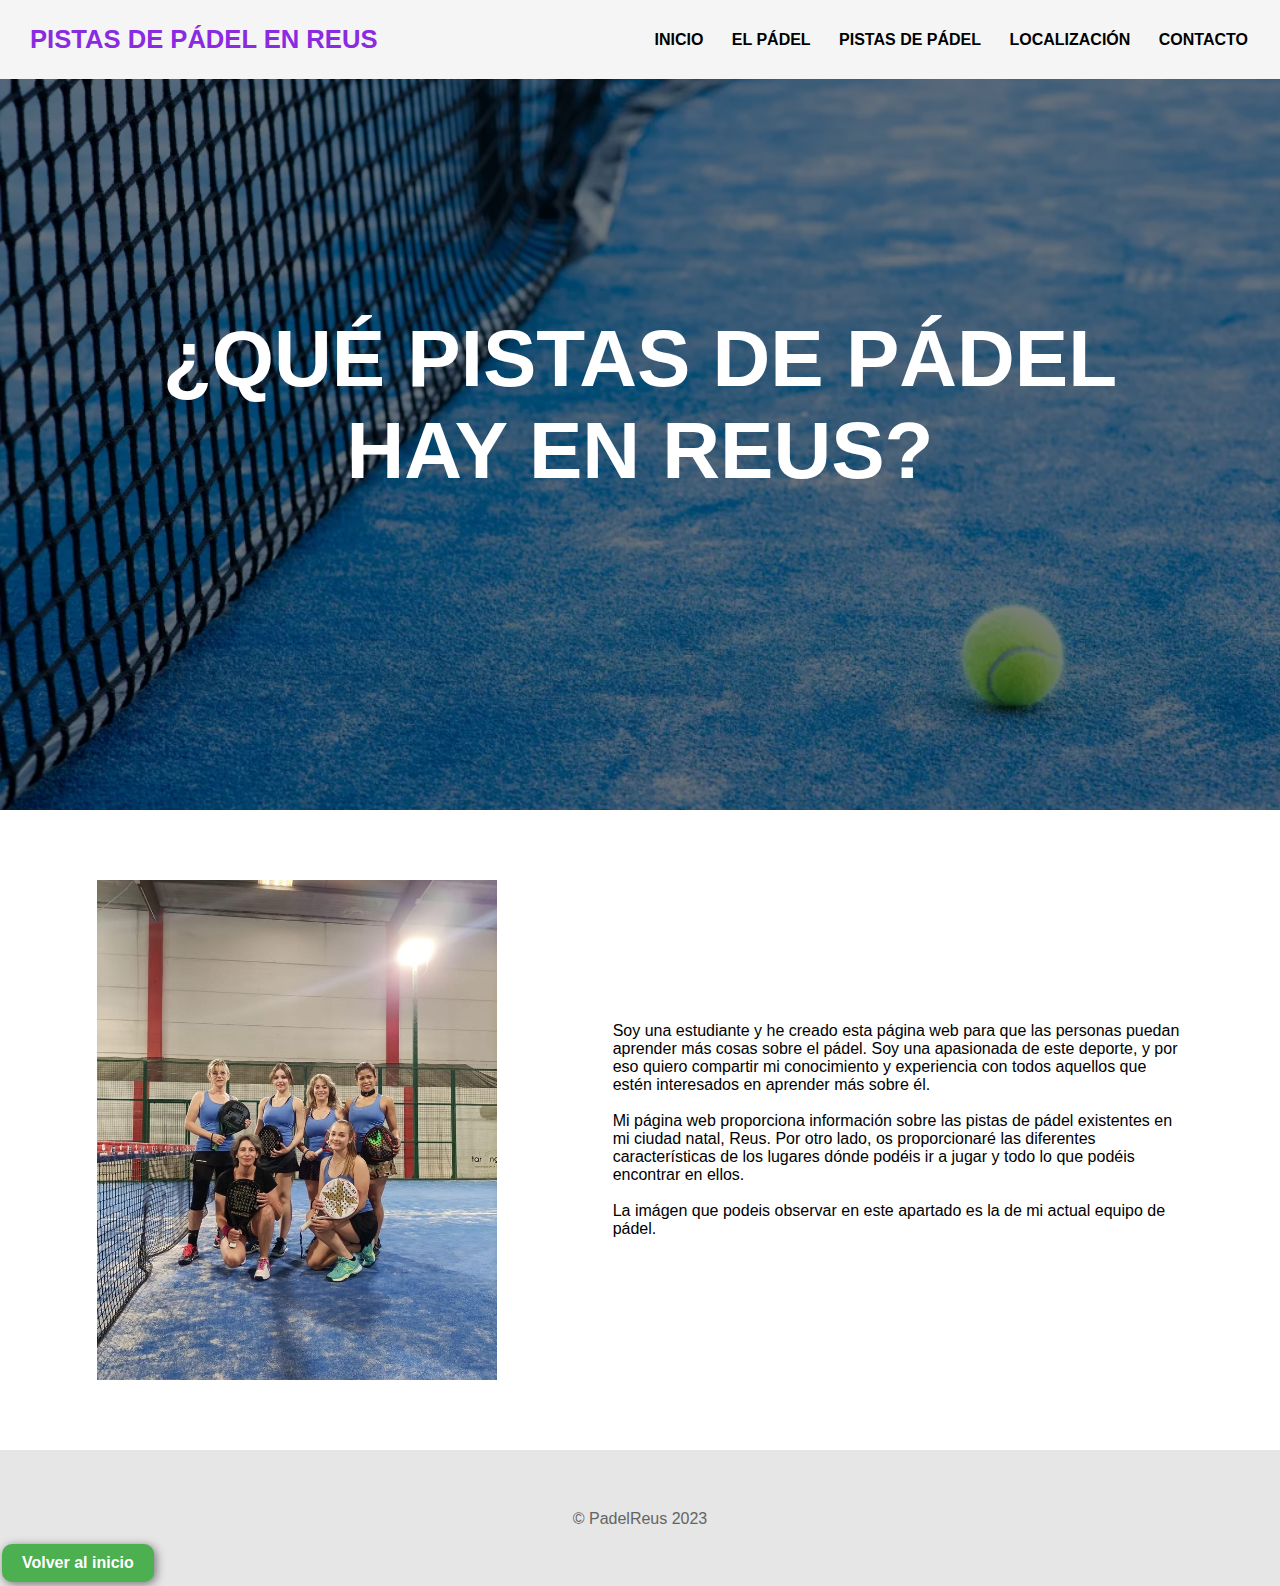
<file: index.html>
<!DOCTYPE html>
<html>
<head>
	<title>PISTAS DE PÁDEL EN REUS</title>
	<link rel="stylesheet" href="./css/main.css">
	<link rel="stylesheet" href="./about-padel.html">
	<link rel="stylesheet" href="./listing.html">
	<link rel="stylesheet" href="./location.html">
	<link rel="icon" type="img/jpg" href="images/logo.jpg">

</head>
<body>
	<header>
		<div class="container">
			<p class="logo">PISTAS DE PÁDEL EN REUS</p>

			<nav>
				<ul>
				<a href="#hero">INICIO</a>
				<a href="./about-padel.html">EL PÁDEL</a>
				<a href="./listing.html">PISTAS DE PÁDEL</a>
				<a href="./location.html">LOCALIZACIÓN</a>
				<a href="./contact.html">CONTACTO</a>
				</ul>
			</nav>
		</div>
	</header>
	<section id="hero">
		<h1>¿QUÉ PISTAS DE PÁDEL<br>HAY EN REUS?</h1>

	</section>

	<section id="SOBRE-NOSOTROS">
		<div class="container">

			<div class="img-container"></div>
			<div class="texto">
			<p>Soy una estudiante y he creado esta página web para que las personas puedan aprender más cosas sobre el pádel. Soy una apasionada de este deporte, y por eso quiero compartir mi conocimiento y experiencia con todos aquellos que estén interesados en aprender más sobre él.<br> <br> Mi página web proporciona información sobre las pistas de pádel existentes en mi ciudad natal, Reus. Por otro lado, os proporcionaré las diferentes características de los lugares dónde podéis ir a jugar y todo lo que podéis encontrar en ellos. <br> <br> La imágen que podeis observar en este apartado es la de mi actual equipo de pádel.</p>
		</div>
	</div>
	</section>

	<footer>
		<div class="container">
			<p>&copy; PadelReus 2023 </p>
		</div>
		<button onclick="window.scrollTo(0,0)">Volver al inicio</button>
	</footer>

</body>
</html>
</file>
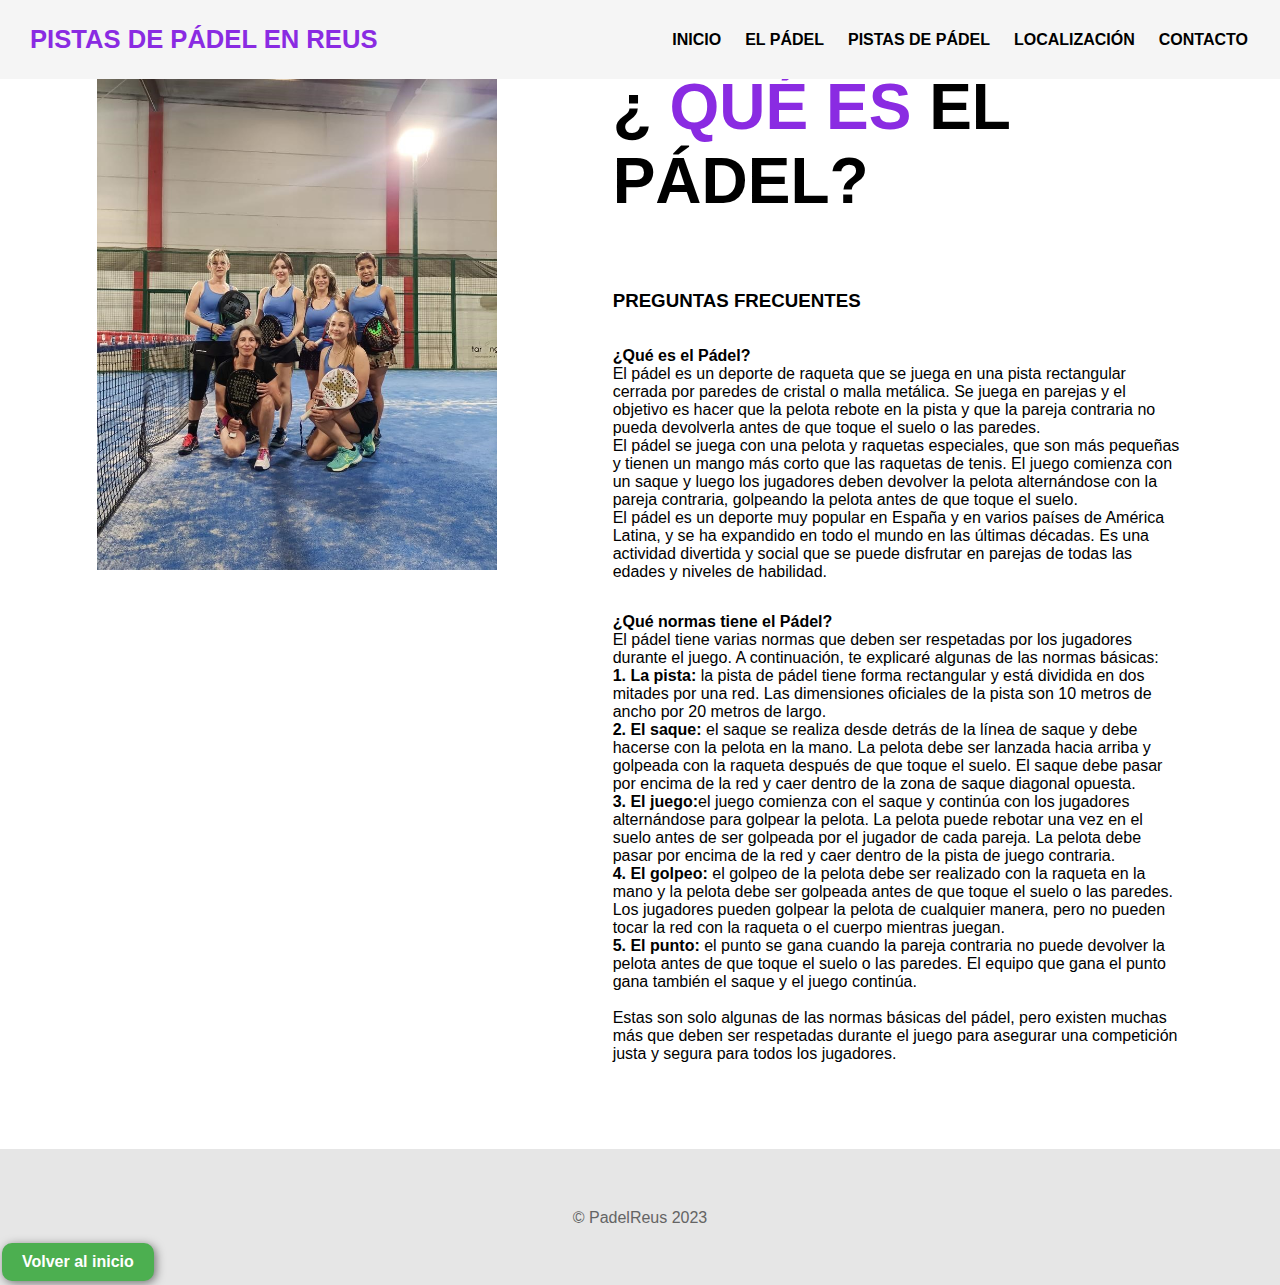
<file: about-padel.html>
<!DOCTYPE html>
<html>
<head>
	<title>PISTAS DE PÁDEL EN REUS</title>
	<link rel="stylesheet" href="./css/main.css">
	<link rel="icon" type="img/jpg" href="img/logo.jpg">

</head>
<body>
	<header>
		<div class="container">
			<p class="logo">PISTAS DE PÁDEL EN REUS</p>
			<nav>
				<a href="./index.html">INICIO</a>
				<a href="./about-padel.html">EL PÁDEL</a>
				<a href="./listing.html">PISTAS DE PÁDEL</a>
				<a href="./location.html">LOCALIZACIÓN</a>
				<a href="./contact.html">CONTACTO</a>
			</nav>
		</div>
	</header>
	<section id="SOBRE-NOSOTROS">
		<div class="container">

			<div class="img-container"></div>
			<div class="texto">

			<h2>¿<span class="color-acento"> QUÉ ES </span> EL PÁDEL?</h2>
			
			<h3>PREGUNTAS FRECUENTES</h3>
			<p><strong>¿Qué es el Pádel?</strong><br>El pádel es un deporte de raqueta que se juega en una pista rectangular cerrada por paredes de cristal o malla metálica. Se juega en parejas y el objetivo es hacer que la pelota rebote en la pista y que la pareja contraria no pueda devolverla antes de que toque el suelo o las paredes.<br>El pádel se juega con una pelota y raquetas especiales, que son más pequeñas y tienen un mango más corto que las raquetas de tenis. El juego comienza con un saque y luego los jugadores deben devolver la pelota alternándose con la pareja contraria, golpeando la pelota antes de que toque el suelo.<br>El pádel es un deporte muy popular en España y en varios países de América Latina, y se ha expandido en todo el mundo en las últimas décadas. Es una actividad divertida y social que se puede disfrutar en parejas de todas las edades y niveles de habilidad. </p>
			<p><strong>¿Qué normas tiene el Pádel?</strong><br> El pádel tiene varias normas que deben ser respetadas por los jugadores durante el juego. A continuación, te explicaré algunas de las normas básicas:<br> <strong>1.	La pista:</strong> la pista de pádel tiene forma rectangular y está dividida en dos mitades por una red. Las dimensiones oficiales de la pista son 10 metros de ancho por 20 metros de largo. <br> <strong>2.	El saque:</strong> el saque se realiza desde detrás de la línea de saque y debe hacerse con la pelota en la mano. La pelota debe ser lanzada hacia arriba y golpeada con la raqueta después de que toque el suelo. El saque debe pasar por encima de la red y caer dentro de la zona de saque diagonal opuesta. <br><strong>3.	El juego:</strong>el juego comienza con el saque y continúa con los jugadores alternándose para golpear la pelota. La pelota puede rebotar una vez en el suelo antes de ser golpeada por el jugador de cada pareja. La pelota debe pasar por encima de la red y caer dentro de la pista de juego contraria.<br><strong>4.	El golpeo:</strong> el golpeo de la pelota debe ser realizado con la raqueta en la mano y la pelota debe ser golpeada antes de que toque el suelo o las paredes. Los jugadores pueden golpear la pelota de cualquier manera, pero no pueden tocar la red con la raqueta o el cuerpo mientras juegan.<br><strong>5.	El punto:</strong> el punto se gana cuando la pareja contraria no puede devolver la pelota antes de que toque el suelo o las paredes. El equipo que gana el punto gana también el saque y el juego continúa.<br><br>Estas son solo algunas de las normas básicas del pádel, pero existen muchas más que deben ser respetadas durante el juego para asegurar una competición justa y segura para todos los jugadores.</p>
		</div>
	</div>
	</section>

	<footer>
		<div class="container">
			<p>&copy; PadelReus 2023 </p>
		</div>
		<button onclick="window.scrollTo(0,0)">Volver al inicio</button>
	</footer>

</body>
</html>
</file>
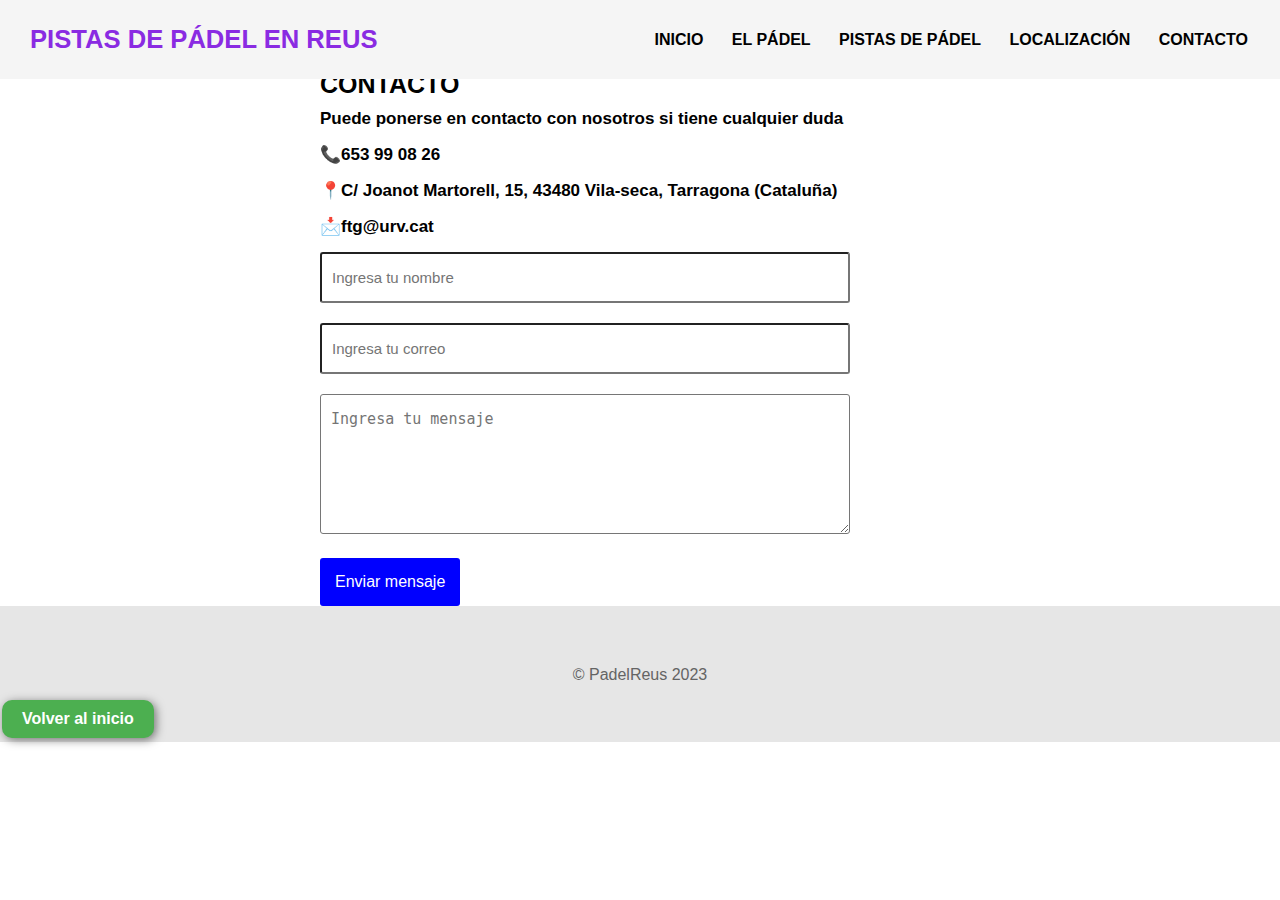
<file: contact.html>
<!DOCTYPE html>
<html>
<head>
	<title>PISTAS DE PÁDEL EN REUS</title>
	<link rel="stylesheet" href="./css/main.css">
	<link rel="stylesheet" href="./about-padel.html">
	<link rel="stylesheet" href="./listing.html">
	<link rel="stylesheet" href="./location.html">
	<link rel="icon" type="img/jpg" href="images/logo.jpg">

</head>
<body>
	<header>
		<div class="container">
			<p class="logo">PISTAS DE PÁDEL EN REUS</p>

			<nav>
				<ul>
				<a href="./index.html">INICIO</a>
				<a href="./about-padel.html">EL PÁDEL</a>
				<a href="./listing.html">PISTAS DE PÁDEL</a>
				<a href="./location.html">LOCALIZACIÓN</a>
				<a href="./contact.html">CONTACTO</a>
				</ul>
			</nav>
		</div>
	</header>

	<section id="contact-form">
	<div class="container-form">

		<div class="info-form">
		<h3>CONTACTO</h3>
		<li>Puede ponerse en contacto con nosotros si tiene cualquier duda</li>
		<li>📞653 99 08 26</li>
		<li>📍C/ Joanot Martorell, 15, 43480 Vila-seca, Tarragona (Cataluña)</li>
		<li>📩ftg@urv.cat</li>
		<form action="#" autocomplete="off">
			<input type="texto" name="nombre"
			placeholder="Ingresa tu nombre"
			class="campo">
			<input type="email" name="email"
			placeholder="Ingresa tu correo"
			class="campo">
			<textarea name= "mensaje"
			placeholder="Ingresa tu mensaje"></textarea>
			<input type="submit" name="Enviar" value="Enviar mensaje" class="btn-enviar">
		</div>
		</form>
	</div>
	</section>

	<footer>
		<div class="container">
			<p>&copy; PadelReus 2023 </p>
		</div>
		<button onclick="window.scrollTo(0,0)">Volver al inicio</button>
	</footer>

</body>
</html>
</file>
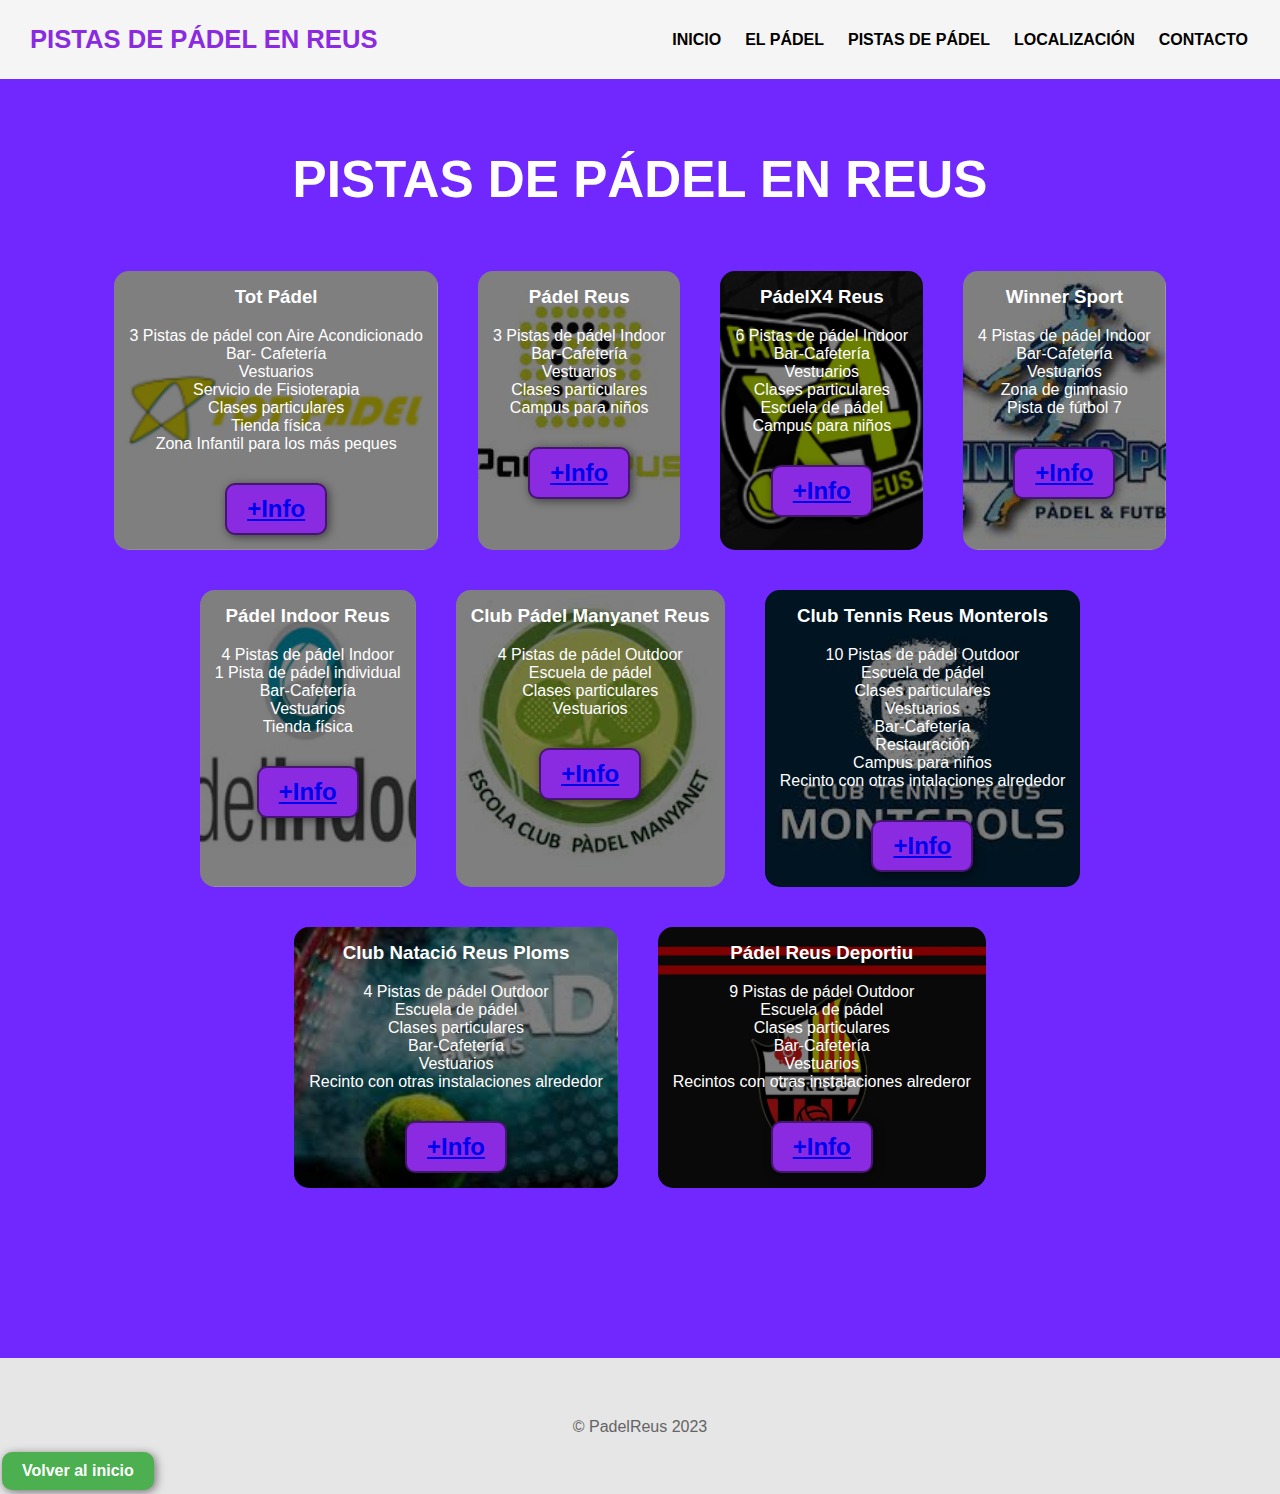
<file: listing.html>
<!DOCTYPE html>
<html>
<head>
	<title>PISTAS DE PÁDEL EN REUS</title>
	<link rel="stylesheet" href="./css/main.css">
	<link rel="icon" type="img/jpg" href="img/logo.jpg">

</head>
<body>
	<header>
		<div class="container">
			<p class="logo">PISTAS DE PÁDEL EN REUS</p>
			<nav>
				<a href="./index.html">INICIO</a>
				<a href="./about-padel.html">EL PÁDEL</a>
				<a href="./listing.html">PISTAS DE PÁDEL</a>
				<a href="./location.html">LOCALIZACIÓN</a>
				<a href="./contact.html">CONTACTO</a>
			</nav>
		</div>
	</header>
	<section id="PISTAS-PÁDEL">
		<div class="container">

			<h2>PISTAS DE PÁDEL EN REUS</h2>
			<div class="pistas">
				
			<div class="carta">
				<h3>Tot Pádel</h3>
				<p> 3 Pistas de pádel con Aire Acondicionado<br>Bar- Cafetería<br>Vestuarios <br> Servicio de Fisioterapia<br>Clases particulares <br> Tienda física <br> Zona Infantil para los más peques</p>
				<button>
					<a href="https://tiendatotpadel.com/">+Info</a>
				</button>
			</div>

			<div class="carta">
				<h3>Pádel Reus</h3>
				<p> 3 Pistas de pádel Indoor <br> Bar-Cafetería <br> Vestuarios <br> Clases particulares <br> Campus para niños </p>
				<button>
					<a href="https://padelreus.matchpoint.com.es/">+Info</a>
				</button>

			</div>

			<div class="carta">
				<h3>PádelX4 Reus</h3>
				<p> 6 Pistas de pádel Indoor <br> Bar-Cafetería <br> Vestuarios <br> Clases particulares <br> Escuela de pádel <br> Campus para niños</p>
				<button>
					<a href="https://padelx4reus.com/language/es/inicio/">+Info</a>
				</button>
			</div>

			<div class="carta">
				<h3>Winner Sport</h3>
				<p> 4 Pistas de pádel Indoor <br> Bar-Cafetería <br> Vestuarios <br> Zona de gimnasio <br> Pista de fútbol 7</p>
				<button>
					<a href="https://www.padelnest.com/club/joe719dya4">+Info</a>
				</button>
			</div>

			<div class="carta">
				<h3>Pádel Indoor Reus</h3>
				<p> 4 Pistas de pádel Indoor<br> 1 Pista de pádel individual <br> Bar-Cafetería <br> Vestuarios <br> Tienda física</p>
				<button>
					<a href="https://playtomic.io/padel-indoor-reus/0d7088b4-1fc1-4f9a-bcc9-f42ec88c51dc?q=PADEL~2023-05-07~~~">+Info</a>
				</button>
			</div>

			<div class="carta">
				<h3> Club Pádel Manyanet Reus</h3>
				<p> 4 Pistas de pádel Outdoor <br> Escuela de pádel <br> Clases particulares <br> Vestuarios </p>
				<button>
					<a href="https://padelmanyanet.com/">+Info</a>
				</button>
			</div>

			<div class="carta">
				<h3>Club Tennis Reus Monterols</h3>
				<p> 10 Pistas de pádel Outdoor <br> Escuela de pádel <br> Clases particulares <br> Vestuarios <br> Bar-Cafetería <br> Restauración <br> Campus para niños <br> Recinto con otras intalaciones alrededor </p>
				<button>
					<a href="https://www.tennismonterols.cat/">+Info</a>
				</button>
			</div>

			<div class="carta">
				<h3>Club Natació Reus Ploms</h3>
				<p> 4 Pistas de pádel Outdoor <br> Escuela de pádel <br> Clases particulares <br> Bar-Cafetería <br> Vestuarios <br> Recinto con otras instalaciones alrededor </p> 
				<button>
					<a href="http://www.reusploms.cat/">+Info</a>
				</button>
			</div>
			<div class="carta">
				<h3>Pádel Reus Deportiu</h3>
				<p> 9 Pistas de pádel Outdoor <br> Escuela de pádel <br> Clases particulares <br> Bar-Cafetería <br> Vestuarios <br> Recintos con otras instalaciones alrederor</p>
				<button>
					<a href="https://reusdeportiu.org/seccions/padel/">+Info</a>
				</button>
			</div>
		</div>
	</div>
	</section>

	<footer>
		<div class="container">
			<p>&copy; PadelReus 2023 </p>
		</div>
		<button onclick="window.scrollTo(0,0)">Volver al inicio</button>
	</footer>

</body>
</html>
</file>
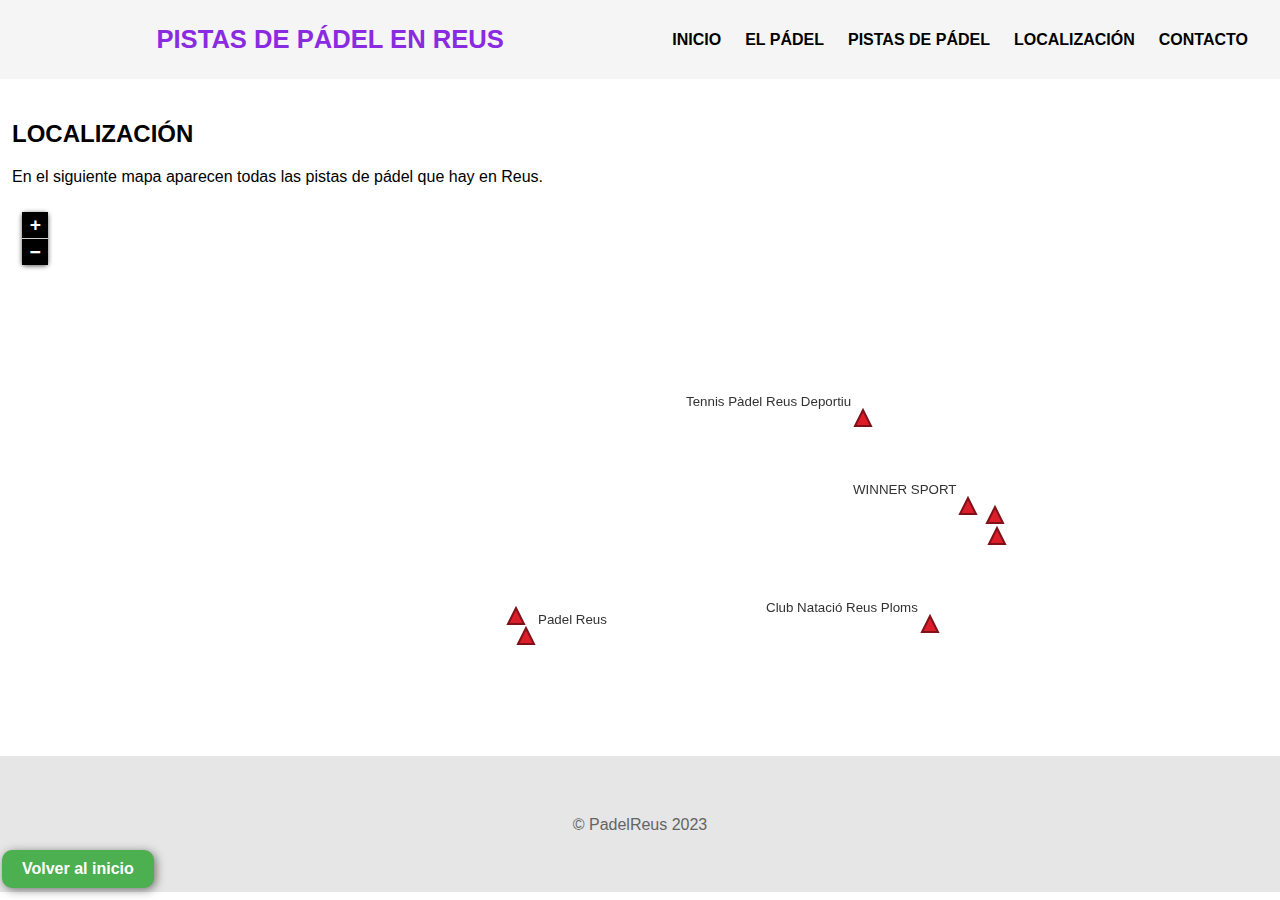
<file: location.html>
<!DOCTYPE html>
<html>
<head>
	<title>PISTAS DE PÁDEL EN REUS</title>
	<link rel="stylesheet" href="./css/main.css">
	<link rel="icon" type="img/jpg" href="img/logo.jpg">
	<meta name="viewport" content="width=device-width, initial-scale=1.0">

</head>
<body>
	<header>
		<div class="container">
		<div class="in-flex"></div>
			<p class="logo">PISTAS DE PÁDEL EN REUS</p>
			<nav>
				<a href="./index.html">INICIO</a>
				<a href="./about-padel.html">EL PÁDEL</a>
				<a href="./listing.html">PISTAS DE PÁDEL</a>
				<a href="./location.html">LOCALIZACIÓN</a>
				<a href="./contact.html">CONTACTO</a>
			</nav>
		</div>
	</header>
	<section id="LOCALIZACIÓN">
		<div class="container">

		<div class="col">
		<h2>LOCALIZACIÓN</h2>
		<p>En el siguiente mapa aparecen todas las pistas de pádel que hay en Reus.</p>
			<iframe width="100%" height="500px" frameborder="0" scrolling="no" marginheight="0" marginwidth="0" src="./maps/all_courts_map/index.html"></iframe>
		</div>
	</div>
	</section>

	<footer>
		<div class="container">
			<p>&copy; PadelReus 2023 </p>
		</div>
		<button onclick="window.scrollTo(0,0)">Volver al inicio</button>
	</footer>

</body>
</html>
</file>
<file: css/main.css>
*{
	box-sizing: border-box;
}

html{
	scroll-behavior: smooth
}

body{
	font-family: 'Roboto', sans-serif;
	margin: 0;
}

h1{front-size: 3.5em;}
h2{front-sixe: 2.7em;}
h3{front-sixe: 2em;}
p{front-size: 1.25em}
ul{list-style: none;}
li{front-size: 1.25em;}

button{
	font-size: 1.5em;
	font-weight: bold;
	padding: 10px 20px;
	border-radius: 10px;
	border: 2px solid rgba(0,0,0,0.5);
	box-shadow: 2px 2px 10px rgba(0,0,0,0.5);
	color: white;
	background-color: blueviolet;
}

button:hover{
	background-color: blue;
}
.container{
	max-width: 1400px;
	margin:auto;
}

.color-acento{color: blueviolet}

header{
	background-color: rgb(245,245,245);
}

header .logo{
	margin: 0;
	padding: 25px 30px;
	font-weight: bold;
	color: blueviolet;
	font-size: 1.6em;
	background-color: none;
}

header .container{
	display: flex;
	flex-direction: column;
	align-items: center;

}

header nav{
	display: flex;
	flex-direction: column;
	text-align: center;
	padding-bottom: 25px;
}

header a{
	padding: 5px 12px;
	text-decoration: none;
	font-weight: bold;
	color: black;
}

header a:hover{
	color: blueviolet;
}

#hero{
	display: flex;
	align-items: center;
	justify-content: center;
	text-align: center;
	flex-direction: column;
	height: 90vh;
	color: white;
	background-image: linear-gradient(
		0deg,
		rgba(0, 0, 0, 0.5),
		rgba(0, 0, 0, 0.5)
	)
	,url("../images/fondo.jpg");
	background-repeat: no-repeat;
	background-size: cover;
	background-position: center center;
}

#hero h1{
	color: white;
}

#hero button{
	font-size: 1.75em;
}


#SOBRE-NOSOTROS .container{
	text-align: justify;
	padding:70px 12px;
}

#PISTAS-PÁDEL{
	background-color: rgb(112, 40, 255);
	color: white;
	text-align: center;
}


#PISTAS-PÁDEL .container{
	padding: 150px 12px;
}

#PISTAS-PÁDEL h2{
	margin-top: 0;
	font-size: 3.2em;
}


#PISTAS-PÁDEL p{
	display: none;
}

#PISTAS-PÁDEL .carta{
	background-position: center center;
	background-size: cover;
	padding: 50px;
	margin: 20px;
	border-radius: 15px;
}

.carta:first-child{
	background-image: linear-gradient(
		0deg,
		rgba(0, 0, 0, 0.5),
		rgba(0, 0, 0, 0.5)
	)
	,url("../images/totpadel.jpg");
}

.carta:nth-child(2){
	background-image: linear-gradient(
		0deg,
		rgba(0, 0, 0, 0.5),
		rgba(0, 0, 0, 0.5)
	)
	,url("../images/padelreus.jpg");
}

.carta:nth-child(3){
	background-image: linear-gradient(
		0deg,
		rgba(0, 0, 0, 0.5),
		rgba(0, 0, 0, 0.5)
	)
	,url("../images/padelx4.jpg");
}

.carta:nth-child(4){
	background-image: linear-gradient(
		0deg,
		rgba(0, 0, 0, 0.5),
		rgba(0, 0, 0, 0.5)
	)
	,url("../images/winner.jpg");
}

.carta:nth-child(5){
	background-image: linear-gradient(
		0deg,
		rgba(0, 0, 0, 0.5),
		rgba(0, 0, 0, 0.5)
	)
	,url("../images/padelindoor.jpg");
}

.carta:nth-child(6){
	background-image: linear-gradient(
		0deg,
		rgba(0, 0, 0, 0.5),
		rgba(0, 0, 0, 0.5)
	)
	,url("../images/padelmanyanet.jpg");
}

.carta:nth-child(7){
	background-image: linear-gradient(
		0deg,
		rgba(0, 0, 0, 0.5),
		rgba(0, 0, 0, 0.5)
	)
	,url("../images/monterols.jpg");
}

.carta:nth-child(8){
	background-image: linear-gradient(
		0deg,
		rgba(0, 0, 0, 0.5),
		rgba(0, 0, 0, 0.5)
	)
	,url("../images/ploms.jpg");
}


.carta:nth-child(9){
	background-image:linear-gradient(
		0deg,
		rgba(0, 0, 0, 0.5),
		rgba(0, 0, 0, 0.5)
	)
	,url("../images/reus.jpg");
}
#LOCALIZACIÓN{
	text-align: justify;
	padding: 50px 12px;
}

#LOCALIZACIÓN li{
	margin: 16px 0px;
	font-weight: bold;
}
#LOCALIZACIÓN h2{
	margin-top: 70px;
}

#final{
	display: flex;
	flex-direction: column;
	justify-content: center;
	align-items: center;
	text-align: center;
	background-color: rgb(30,30,30);
	color: white;
	height: 80vh;
}

#final h2{
	font-size: 9vw;
}

#final button{
	font-size: 5vw;
}

footer{
	background-color: rgb(230,230,230);
	margin: 0 auto;
}

footer p{
	margin: 0;
	padding: 12px;
	color: rgb(100,100,100);
}

footer .container{
	height: 90px;
	display: flex;
	justify-content: center;
	align-items: flex-end;
}

@media (min-width:720px){
	header{
		position: fixed;
		width: 100%;
	}


	header .container{
		flex-direction: row;
		justify-content: space-between;
	}
	header nav{
		flex-direction: row;
		padding-bottom:0;
		padding-right: 20px;
	}
#hero h1{
	font-size: 5em;
}



#SOBRE-NOSOTROS .container{
	display: flex;
	justify-content: space-evenly;
}

#SOBRE-NOSOTROS .texto{
	width: 50%;
	max-width: 600px;
	text-align: initial;
	padding-left: 30px;
	display: flex;
	flex-direction: column;
	justify-content:center;
}

#SOBRE-NOSOTROS h2{
	font-size: 4em;
	margin-top: 0px;
}

#SOBRE-NOSOTROS .img-container{
	background-image: url("../images/equipo.jpg");
	background-size: cover;
	background-position: center center;
	height: 500px;
	width: 400px;
}

#PISTAS-PÁDEL .pistas{
	display: flex;
	flex-direction: row;
	flex-wrap: wrap;
	justify-content: center;
}

#PISTAS-PÁDEL p{
	display: block;
	margin-bottom: 30px;
}

#PISTAS-PÁDEL h3{
	margin-top: 0;
}

#PISTAS-PÁDEL .carta{
	padding: 15px;
}

#LOCALIZACIÓN{
	background-image: ;

}

#LOCALIZACIÓN .container{
	text-align: initial;
}

#LOCALIZACIÓN ul{
	margin left: 100px;
}


#final{
	margin: 0;
	padding: 0;
	box-sizing: border-box;
	font-family: 'Open Sans', sans-serif;
	text-align: center;
	background-color: blueviolet;
}
.container-form{
	width: 100%;
	max-width: 1100px;
	margin: auto;
	display: grid;
	grid-template-columns: repeat(2, 1fr);
	grid-gap: 50px;
	margin-top: 90px;
}
.container-form {
  width: 50%;
  margin: 0 auto;
}
.container-form h3{
	margin-top: 70px;
	margin-bottom: 10px;
	font-size: 25px;
}
.container-form p{
	font-size: 17px;
	line-height: 1.6;
	margin-bottom: 30px;
}
.container-form li{
	font-size: 17px;
	display: inline-block;
	text-decoration: none;
	width: 100%;
	margin-bottom: 15px;
	color: black;
	font-weight: 700;
}
.container-form form .campo, textarea {
	width: 100%;
	padding: 15px 10px;
	font-size: 15px;
	border: 1px solid #blue;
	margin-bottom: 20px;
	border-radius: 3px;
	outline: 0px;
}
.container-form form textarea{
	max-width: 530px;
	min-width: 530px;
	min-height: 140px;
	max-height: 150px;
}
.container-form .btn-enviar{
	padding: 15px;
	font-size: 16px;
	border: none;
	outline: 0px;
	background: blue;
	color: white;
	border-radius: 3px;
	cursor: pointer;
	transition: all 300ms ease;
}
.container-form .btn-enviar: {
	background: blueviolet;
}

footer button {
  background-color: #4CAF50;
  color: white;
  border: none;
  padding: 10px 20px;
  text-align: center;
  text-decoration: none;
  display: inline-block;
  font-size: 16px;
  margin: 4px 2px;
  cursor: pointer;
}
</file>
